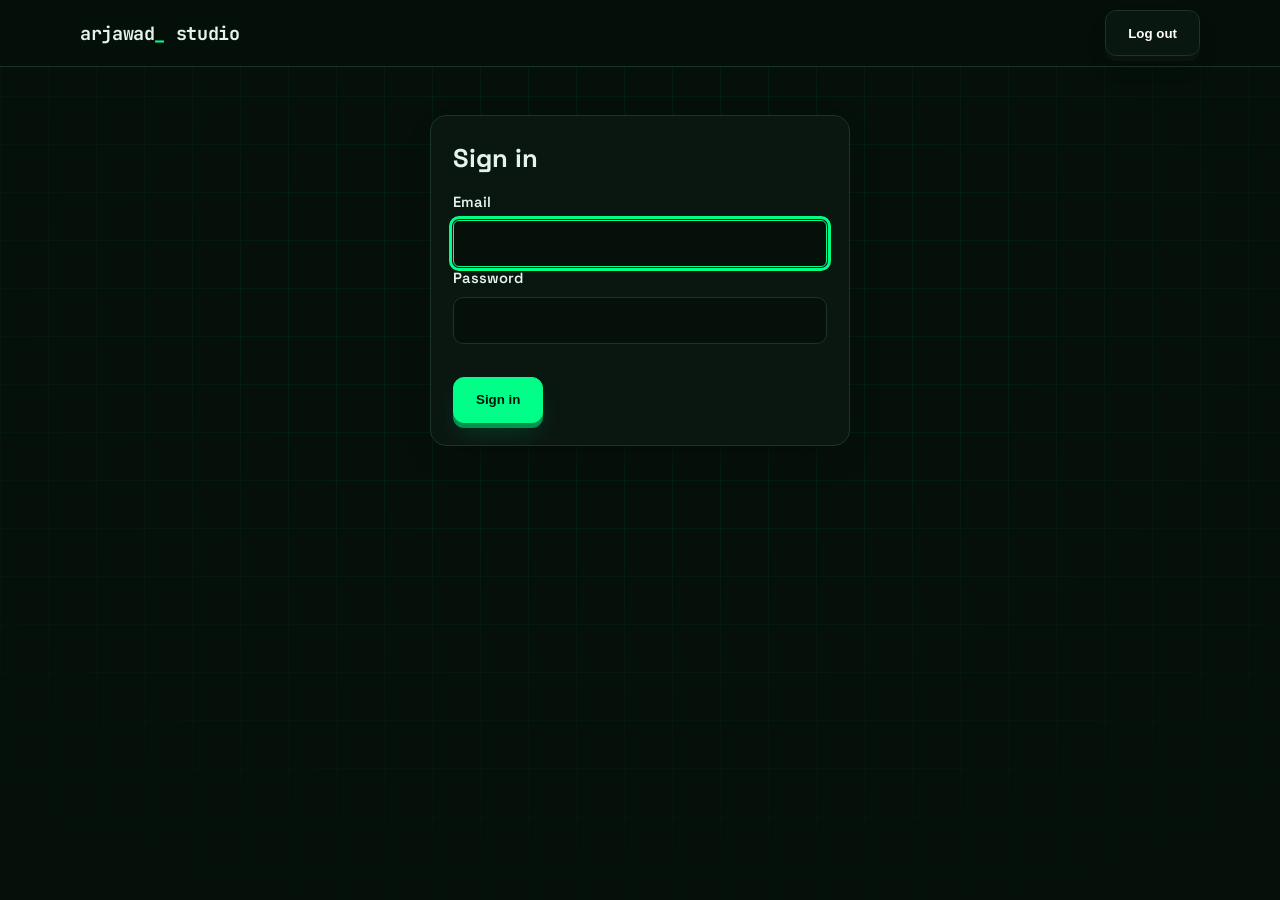
<file: arj-studio-7k2q.html>
<!doctype html>
<html lang="en" data-theme="dark">
<head>
<meta charset="utf-8">
<meta name="viewport" content="width=device-width, initial-scale=1">
<meta name="robots" content="noindex, nofollow">
<title>Studio</title>
<link rel="icon" href="data:image/svg+xml,%3Csvg xmlns='http://www.w3.org/2000/svg' viewBox='0 0 100 100'%3E%3Ctext y='.9em' font-size='90'%3E%F0%9F%94%92%3C/text%3E%3C/svg%3E">
<script>
try{var t=localStorage.getItem("theme");if(t==="light"||t==="dark")document.documentElement.dataset.theme=t}catch(e){}
</script>
<link rel="stylesheet" href="https://fonts.googleapis.com/css2?family=JetBrains+Mono:wght@400;600&family=Space+Grotesk:wght@400;500;600;700&display=swap">
<link rel="stylesheet" href="styles.css">
</head>
<body data-page="admin">
<header class="site-header"><div class="wrap bar">
  <span class="brand">arjawad<i>_</i> studio</span>
  <div class="tools"><span class="hint" id="who"></span><button class="btn" id="out" type="button" hidden>Log out</button></div>
</div></header>
<main class="wrap main-pad" id="app"><p class="hint">Loading...</p></main>
<div id="toast" class="toast" role="status" aria-live="polite"></div>
<script src="content.js"></script>
<script src="config.js"></script>
<script src="pages.js"></script>
<script src="admin.js"></script>
</body>
</html>
</file>
<file: styles.css>
:root{
  --bg:#06100b;--bg-2:#0a1811;--surface:rgba(13,27,20,.76);--surface-strong:rgba(13,27,20,.94);
  --line:#1c3327;--line-bright:rgba(0,255,136,.38);--text:#e4f4ea;--muted:#8da898;
  --accent:#00ff88;--accent-ink:#04120a;--accent-text:#00ff88;--danger:#ff3b3b;
  --glow:rgba(0,255,136,.18);--grid-line:rgba(0,255,136,.045);--shadow-3d:0 26px 56px -16px rgba(0,0,0,.72);
  --r:16px;
  --f-head:"Space Grotesk",system-ui,-apple-system,"Segoe UI",sans-serif;
  --f-mono:"JetBrains Mono",ui-monospace,Menlo,Consolas,monospace;
  color-scheme:dark}
:root[data-theme="light"]{
  --bg:#f3faf6;--bg-2:#e5f3eb;--surface:rgba(255,255,255,.82);--surface-strong:rgba(255,255,255,.95);
  --line:#c8dfd2;--line-bright:rgba(0,196,106,.45);--text:#0a1a12;--muted:#4d6657;
  --accent:#00c46a;--accent-ink:#03140b;--accent-text:#00703c;
  --glow:rgba(0,196,106,.18);--grid-line:rgba(0,196,106,.06);--shadow-3d:0 22px 46px -18px rgba(6,36,20,.22);
  color-scheme:light}
*{box-sizing:border-box}
html{scroll-behavior:smooth}
body{margin:0;background:var(--bg);color:var(--text);font:16px/1.6 var(--f-head);-webkit-font-smoothing:antialiased;overflow-x:hidden;min-height:100dvh;transition:background-color .3s ease,color .3s ease}
body::before{content:"";position:fixed;inset:0;z-index:-2;pointer-events:none;
  background-image:linear-gradient(to right,var(--grid-line) 1px,transparent 1px),linear-gradient(to bottom,var(--grid-line) 1px,transparent 1px);
  background-size:48px 48px;mask-image:radial-gradient(ellipse 85% 75% at 50% 35%,#000 35%,transparent 100%)}
#bg-3d,#fx-canvas{position:fixed;inset:0;width:100%;height:100%;pointer-events:none;display:block}
#bg-3d{z-index:-1}
#fx-canvas{z-index:95}

a{color:inherit}
:focus-visible{outline:3px solid var(--accent);outline-offset:3px;border-radius:6px}
.skip{position:absolute;left:-999px;top:8px;background:var(--accent);color:var(--accent-ink);padding:8px 14px;border-radius:8px;z-index:100;font-weight:700;text-decoration:none}
.skip:focus{left:8px}
.wrap{width:min(1120px,100% - 40px);margin-inline:auto}

/* header */
.site-header{position:sticky;top:0;z-index:50;background:color-mix(in srgb,var(--bg) 78%,transparent);backdrop-filter:blur(14px);-webkit-backdrop-filter:blur(14px);border-bottom:1px solid var(--line)}
.bar{display:flex;align-items:center;justify-content:space-between;gap:16px;min-height:66px}
.brand{font:700 1.15rem var(--f-mono);text-decoration:none;letter-spacing:-.02em}
.brand i{font-style:normal;color:var(--accent-text);animation:brand-blink 1.15s steps(2,start) infinite}
@keyframes brand-blink{to{opacity:0}}
.nav{display:flex;gap:4px;align-items:center}
.nav a{padding:8px 12px;border-radius:999px;text-decoration:none;color:var(--muted);font-weight:500;border:1px solid transparent;transition:color .2s,background .2s,border-color .2s,transform .2s}
.nav a:hover{color:var(--text);background:var(--glow);transform:translateY(-1px)}
.nav a[aria-current="page"]{color:var(--accent-text);background:var(--glow);border-color:var(--line-bright)}
.tools{display:flex;gap:8px;align-items:center}
.icon-btn{width:42px;height:42px;display:grid;place-items:center;border:1px solid var(--line);background:var(--surface);color:var(--text);border-radius:10px;cursor:pointer;font-size:1.1rem;backdrop-filter:blur(10px);transition:transform .18s,border-color .2s,box-shadow .2s}
.icon-btn:hover{border-color:var(--accent);transform:translateY(-2px);box-shadow:0 8px 20px -8px var(--glow)}
.menu-btn{display:none}
@media(max-width:820px){
  .menu-btn{display:grid}
  .nav{display:none;position:absolute;left:16px;right:16px;top:72px;flex-direction:column;align-items:stretch;background:var(--surface-strong);border:1px solid var(--line-bright);border-radius:var(--r);padding:10px;box-shadow:var(--shadow-3d);backdrop-filter:blur(16px)}
  .nav.open{display:flex}
  .nav a{padding:12px;border-radius:10px}}

/* hero */
.hero{display:grid;grid-template-columns:1.1fr .9fr;gap:44px;align-items:center;padding:56px 0 44px}
.hero h1{font-size:clamp(2.3rem,5.4vw,4.15rem);line-height:1.05;letter-spacing:-.035em;margin:0 0 18px;
  background:linear-gradient(135deg,var(--text) 40%,var(--accent-text) 100%);-webkit-background-clip:text;background-clip:text;color:transparent}
.role{display:inline-flex;align-items:center;gap:10px;font:500 .88rem var(--f-mono);color:var(--accent-text);margin:0 0 14px;padding:6px 14px;border-radius:999px;background:var(--surface);border:1px solid var(--line);backdrop-filter:blur(10px)}
.role::before{content:"";width:8px;height:8px;border-radius:50%;background:var(--accent);box-shadow:0 0 10px var(--accent);animation:qa-pulse 2s ease-in-out infinite}
@keyframes qa-pulse{0%,100%{transform:scale(1);opacity:1}50%{transform:scale(1.4);opacity:.5}}
.lede{color:var(--muted);max-width:52ch;font-size:1.08rem;margin:0 0 28px}
.cta{display:flex;flex-wrap:wrap;gap:12px}

.btn{display:inline-flex;align-items:center;justify-content:center;min-height:46px;padding:0 22px;border-radius:11px;font-weight:600;text-decoration:none;border:1px solid var(--line);background:var(--surface);backdrop-filter:blur(10px);
  box-shadow:0 5px 0 color-mix(in srgb,var(--bg-2) 85%,#000),0 12px 24px -10px rgba(0,0,0,.4);transition:transform .15s,box-shadow .15s,border-color .2s}
.btn:hover{border-color:var(--accent);transform:translateY(-2px);box-shadow:0 7px 0 color-mix(in srgb,var(--bg-2) 85%,#000),0 18px 30px -10px var(--glow)}
.btn:active{transform:translateY(3px);box-shadow:0 2px 0 color-mix(in srgb,var(--bg-2) 85%,#000),0 6px 12px -6px rgba(0,0,0,.35)}
.btn.primary{background:var(--accent);color:var(--accent-ink);border-color:var(--accent);box-shadow:0 5px 0 #00944e,0 14px 28px -8px var(--glow)}
.btn.primary:hover{box-shadow:0 7px 0 #00944e,0 20px 36px -6px rgba(0,255,136,.38)}
.btn.primary:active{box-shadow:0 2px 0 #00944e,0 6px 14px -6px var(--glow)}

/* 3D Hero Stage */
.stage-wrap{perspective:1300px}
.stage{position:relative;min-height:430px;display:flex;justify-content:center;transform-style:preserve-3d;transition:transform .14s ease-out}
.stage::before{content:"";position:absolute;inset:6% 4% 0;border-radius:50% 50% 24px 24px;background:radial-gradient(circle at 50% 35%,var(--glow),transparent 68%);border:1px solid var(--line-bright);box-shadow:inset 0 0 40px var(--glow);transform:translateZ(-24px)}
.stage::after{content:"Using AI to test faster,And human intuition to test smarter";position:absolute;top:16px;right:6%;font:600 .68rem var(--f-mono);letter-spacing:.06em;padding:5px 10px;border-radius:8px;background:var(--accent);color:var(--accent-ink);box-shadow:0 10px 24px -6px var(--glow);transform:translateZ(42px)}
.photo{position:relative;width:min(340px,78%);height:auto;align-self:flex-end;transform:translateZ(18px);filter:drop-shadow(0 24px 36px rgba(0,0,0,.55))}
.run{position:absolute;left:-8px;bottom:14px;width:min(310px,88%);background:var(--surface-strong);border:1px solid var(--accent);border-radius:var(--r);padding:14px 16px;font:.78rem/1.75 var(--f-mono);backdrop-filter:blur(18px);-webkit-backdrop-filter:blur(18px);box-shadow:var(--shadow-3d),0 0 28px -12px var(--glow);transform:translateZ(64px)}
.run b{color:var(--accent-text);font-weight:600}
.run .cmd{color:var(--muted)}
.run li{list-style:none}
.run ul{margin:6px 0 0;padding:0}
.run li::before{content:"\2714  ";color:var(--accent-text)}
.run .sum{margin-top:6px;padding-top:6px;border-top:1px dashed var(--line)}
.js .run li,.js .run .sum{opacity:0}
.js .run li.on,.js .run .sum.on{opacity:1;transition:opacity .25s}
@media(max-width:820px){
  .hero{grid-template-columns:1fr;padding-top:32px}
  .stage{min-height:390px}
  .stage::after{right:8px}
  .run{left:0}}

/* sections & 3D spatial cards */
.sec{padding:52px 0;border-top:1px solid var(--line)}
.sec h2{font-size:clamp(1.5rem,3vw,2.05rem);letter-spacing:-.02em;margin:0 0 8px}
.sec>.wrap>p{color:var(--muted);max-width:60ch;margin:0 0 28px}
.grid{display:grid;grid-template-columns:repeat(auto-fit,minmax(240px,1fr));gap:18px;perspective:1200px}
.card{position:relative;background:var(--surface);border:1px solid var(--line);border-radius:var(--r);padding:22px;backdrop-filter:blur(14px);-webkit-backdrop-filter:blur(14px);
  box-shadow:0 14px 32px -18px rgba(0,0,0,.55);transform-style:preserve-3d;transition:transform .16s ease-out,border-color .22s,box-shadow .22s;overflow:hidden}
.card::before{content:"";position:absolute;inset:0;border-radius:inherit;pointer-events:none;opacity:0;transition:opacity .25s ease;
  background:radial-gradient(340px circle at var(--mx,50%) var(--my,50%),var(--glow),transparent 65%)}
.card:hover::before{opacity:1}
.card:hover{border-color:var(--line-bright);box-shadow:var(--shadow-3d),0 0 26px -12px var(--glow)}
.card h3{margin:0 0 12px;font-size:1.08rem;transform:translateZ(20px)}
.card h2{transform:translateZ(20px)}
.chips{display:flex;flex-wrap:wrap;gap:8px;margin:0;padding:0;list-style:none;transform-style:preserve-3d}
.chips li{font:.8rem var(--f-mono);padding:4px 10px;border:1px solid var(--line);border-radius:999px;color:var(--text);background:color-mix(in srgb,var(--bg-2) 72%,transparent);transform:translateZ(12px);transition:transform .18s,border-color .18s}
.card:hover .chips li:hover{transform:translateZ(26px) scale(1.04);border-color:var(--accent)}
.chips li.soon{border-style:dashed;color:var(--muted)}

/* footer */
.site-footer{border-top:1px solid var(--line);padding:28px 0;color:var(--muted);font-size:.92rem;background:color-mix(in srgb,var(--bg) 75%,transparent);backdrop-filter:blur(10px)}
.foot{display:flex;flex-wrap:wrap;gap:12px 24px;justify-content:space-between;align-items:center}
.foot nav{display:flex;gap:16px;flex-wrap:wrap}
.foot a{text-decoration:none;transition:color .2s}.foot a:hover{color:var(--accent-text)}
@media(prefers-reduced-motion:reduce){html{scroll-behavior:auto}*{transition:none!important;animation:none!important}.js .run li,.js .run .sum{opacity:1}}

/* inner pages */
.page-head{padding:52px 0 22px}
.page-head h1{font-size:clamp(2rem,4.5vw,3.1rem);letter-spacing:-.03em;line-height:1.1;margin:0 0 10px;
  background:linear-gradient(135deg,var(--text) 45%,var(--accent-text) 100%);-webkit-background-clip:text;background-clip:text;color:transparent}
.page-head p{color:var(--muted);max-width:58ch;margin:0}
.filter{display:flex;flex-wrap:wrap;gap:8px;margin:20px 0 24px}
.filter button{min-height:40px;padding:0 16px;border-radius:999px;border:1px solid var(--line);background:var(--surface);color:var(--text);font:500 .92rem var(--f-head);cursor:pointer;backdrop-filter:blur(8px);transition:transform .15s,border-color .2s}
.filter button:hover{border-color:var(--accent);transform:translateY(-1px)}
.filter button[aria-pressed="true"]{background:var(--accent);color:var(--accent-ink);border-color:var(--accent);box-shadow:0 6px 18px -6px var(--glow)}
.main-pad{padding-bottom:64px}
.card h2{margin:0 0 10px;font-size:1.15rem;line-height:1.3}
.card p{margin:0 0 12px}
.card .chips{margin-top:12px}
.card h2 a{text-decoration:none}.card h2 a:hover{color:var(--accent-text)}
.kind,.meta{font:.78rem var(--f-mono);color:var(--accent-text);margin:0 0 8px}
.meta{color:var(--muted)}
.more{margin:14px 0 0!important}
.more a,.prose a{color:var(--accent-text);font-weight:600}
.list{display:grid;gap:16px;max-width:760px;perspective:1200px}
.empty{border:1px dashed var(--line);border-radius:var(--r);padding:32px;color:var(--muted);text-align:center;background:var(--surface)}
.empty p{margin:0}
.prose{max-width:720px}
.prose h1{font-size:clamp(1.8rem,4vw,2.6rem);letter-spacing:-.03em;line-height:1.15;margin:16px 0 8px}
.prose h2{font-size:1.35rem;margin:32px 0 8px}
.prose h3,.prose h4{margin:24px 0 6px}
.prose p,.prose li{font-size:1.04rem}
.prose li{margin:6px 0}
.prose blockquote{margin:16px 0;padding:4px 16px;border-left:3px solid var(--accent);color:var(--muted)}
.prose code{font:.9em var(--f-mono);background:var(--glow);padding:2px 6px;border-radius:6px}
.prose pre{overflow-x:auto;background:var(--surface);border:1px solid var(--line);border-radius:10px;padding:14px}
.prose pre code{background:none;padding:0}
.card.prose{max-width:none}
.contact{display:grid;grid-template-columns:1fr 1fr;gap:24px;align-items:start}
.contact .card{display:grid;gap:12px}
.links{display:grid;gap:10px}
.links .btn{justify-content:flex-start}
label{display:grid;gap:6px;font-weight:600;font-size:.92rem}
input,textarea{font:1rem var(--f-head);color:var(--text);background:var(--bg);border:1px solid var(--line);border-radius:10px;padding:12px;width:100%}
textarea{min-height:140px;resize:vertical}
input:focus,textarea:focus{outline:3px solid var(--accent);outline-offset:1px;border-color:var(--accent)}
[aria-invalid="true"]{border-color:var(--danger)}
.err{color:var(--danger);min-height:1.4em;margin:0;font-size:.92rem}
.hint{color:var(--muted);font-size:.88rem;margin:0}
@media(max-width:820px){.contact{grid-template-columns:1fr}}

/* admin */
.login{max-width:420px;margin:48px auto}
.login h1,#app>h1{margin:0 0 12px;font-size:1.6rem}
#app>h1{padding-top:32px}
.bar2{margin:0 0 16px}
.row{display:flex;gap:12px;justify-content:space-between;align-items:center;background:var(--surface);border:1px solid var(--line);border-radius:12px;padding:14px 16px;margin-bottom:10px}
.row strong{display:block;overflow-wrap:anywhere}
.row small{color:var(--muted)}
.row .acts{display:flex;gap:8px;flex-shrink:0}
.btn.sm{min-height:38px;padding:0 14px;font-size:.9rem;cursor:pointer;box-shadow:none}
.btn.sm:hover{transform:translateY(-1px);box-shadow:none}
.btn.danger{border-color:var(--danger);color:var(--danger)}
.badge{font:.72rem var(--f-mono);border:1px solid var(--accent);color:var(--accent-text);border-radius:999px;padding:1px 8px;margin-left:8px;vertical-align:middle}
.badge.off{border-color:var(--muted);color:var(--muted)}
.edit{display:grid;gap:14px;max-width:960px;padding-top:24px}
.edit h1{margin:0}
.split{display:grid;grid-template-columns:1fr 1fr;gap:16px}
.split textarea{min-height:320px;font-family:var(--f-mono);font-size:.92rem}
.preview{border:1px solid var(--line);border-radius:10px;padding:4px 16px;min-height:320px;overflow:auto;background:var(--surface)}
.check{display:flex;align-items:center;gap:10px;font-weight:600}
.check input{width:20px;height:20px}
.toast{position:fixed;left:50%;bottom:20px;transform:translateX(-50%);background:var(--accent);color:var(--accent-ink);padding:10px 18px;border-radius:10px;font-weight:600;z-index:90}
.toast:empty{display:none}.toast.bad{background:var(--danger);color:#fff}
details.tools{margin-top:32px;color:var(--muted)}
.actions{display:flex;gap:10px;flex-wrap:wrap}
@media(max-width:820px){.split{grid-template-columns:1fr}.row{flex-direction:column;align-items:flex-start}}

/* 3D Do Not Click Switch */
.dnc-sec{text-align:center;padding:64px 0 76px}
.dnc-housing{display:inline-flex;padding:12px;border-radius:20px;background:repeating-linear-gradient(-45deg,#18181b,#18181b 12px,#eab308 12px,#eab308 24px);box-shadow:0 24px 48px -12px rgba(0,0,0,.75),inset 0 2px 3px rgba(255,255,255,.18)}
.dnc{display:inline-flex;align-items:center;justify-content:center;min-height:68px;padding:0 48px;border-radius:14px;background:linear-gradient(180deg,#ff4b55 0%,#e5242f 100%);color:#fff;font:700 1.25rem var(--f-mono);letter-spacing:.12em;text-decoration:none;border:1px solid #ff999e;
  box-shadow:0 10px 0 #8f1219,0 18px 34px rgba(229,36,47,.42),inset 0 2px 3px rgba(255,255,255,.35);transform:translateY(-3px);transition:transform .1s,box-shadow .1s,filter .2s;animation:dnc-pulse 2.6s ease-in-out infinite}
.dnc:hover{transform:translateY(-5px);box-shadow:0 12px 0 #8f1219,0 22px 42px rgba(229,36,47,.55),inset 0 2px 3px rgba(255,255,255,.45)}
.dnc:active{transform:translateY(6px);box-shadow:0 1px 0 #8f1219,0 4px 12px rgba(229,36,47,.4)}
.dnc:focus-visible{outline:3px solid var(--text);outline-offset:6px}
@keyframes dnc-pulse{0%,100%{filter:brightness(1)}50%{filter:brightness(1.12)}}
@media(max-width:480px){.dnc-housing,.dnc{width:100%}.dnc{padding:0 20px}}
@media(prefers-reduced-motion:reduce){.dnc{animation:none}}

/* Bug-finder magnifying glass cursor (desktop only, excludes Admin Studio) */
@media (hover: hover) and (pointer: fine) {
  body:not([data-page="admin"]) {
    cursor: url("data:image/svg+xml,%3Csvg xmlns='http://www.w3.org/2000/svg' width='32' height='32' viewBox='0 0 32 32'%3E%3Cline x1='17.5' y1='17.5' x2='27.5' y2='27.5' stroke='%2306100b' stroke-width='4.8' stroke-linecap='round'/%3E%3Cline x1='17.5' y1='17.5' x2='27.5' y2='27.5' stroke='%2300ff88' stroke-width='2.2' stroke-linecap='round'/%3E%3Ccircle cx='11' cy='11' r='8.5' fill='%2300ff88' fill-opacity='0.14' stroke='%2306100b' stroke-width='3.6'/%3E%3Ccircle cx='11' cy='11' r='8.5' fill='none' stroke='%2300ff88' stroke-width='1.8'/%3E%3Cellipse cx='11' cy='12' rx='2.3' ry='2.9' fill='%23ff3b3b' stroke='%2306100b' stroke-width='0.9'/%3E%3Ccircle cx='11' cy='8.5' r='1.3' fill='%2306100b'/%3E%3Cpath d='M10 7.4L8.8 6M12 7.4L13.2 6M8.5 10.6L6.8 9.9M8.3 12.1L6.5 12.1M8.7 13.6L7.1 14.5M13.5 10.6L15.2 9.9M13.7 12.1L15.5 12.1M13.3 13.6L14.9 14.5' stroke='%2306100b' stroke-width='1' stroke-linecap='round'/%3E%3C/svg%3E") 11 11, auto;
  }

  body:not([data-page="admin"]) :is(a, button, .btn, .dnc, [role="button"], summary) {
    cursor: url("data:image/svg+xml,%3Csvg xmlns='http://www.w3.org/2000/svg' width='32' height='32' viewBox='0 0 32 32'%3E%3Cline x1='17.5' y1='17.5' x2='27.5' y2='27.5' stroke='%2306100b' stroke-width='4.8' stroke-linecap='round'/%3E%3Cline x1='17.5' y1='17.5' x2='27.5' y2='27.5' stroke='%23fbbf24' stroke-width='2.4' stroke-linecap='round'/%3E%3Ccircle cx='11' cy='11' r='8.5' fill='%2300ff88' fill-opacity='0.3' stroke='%2306100b' stroke-width='3.6'/%3E%3Ccircle cx='11' cy='11' r='8.5' fill='none' stroke='%23fbbf24' stroke-width='2'/%3E%3Cpath d='M6.5 7.5A5.5 5.5 0 0 1 11 5.5' stroke='%23ffffff' stroke-width='1.2' stroke-linecap='round' fill='none'/%3E%3Cellipse cx='11' cy='12' rx='2.4' ry='3' fill='%23ff3b3b' stroke='%2306100b' stroke-width='0.9'/%3E%3Ccircle cx='11' cy='8.5' r='1.3' fill='%2306100b'/%3E%3Cpath d='M10 7.4L8.8 6M12 7.4L13.2 6M8.5 10.6L6.8 9.9M8.3 12.1L6.5 12.1M8.7 13.6L7.1 14.5M13.5 10.6L15.2 9.9M13.7 12.1L15.5 12.1M13.3 13.6L14.9 14.5' stroke='%2306100b' stroke-width='1' stroke-linecap='round'/%3E%3C/svg%3E") 11 11, pointer;
  }

  body:not([data-page="admin"]) :is(input, textarea, select) {
    cursor: text;
  }
}
</file>
